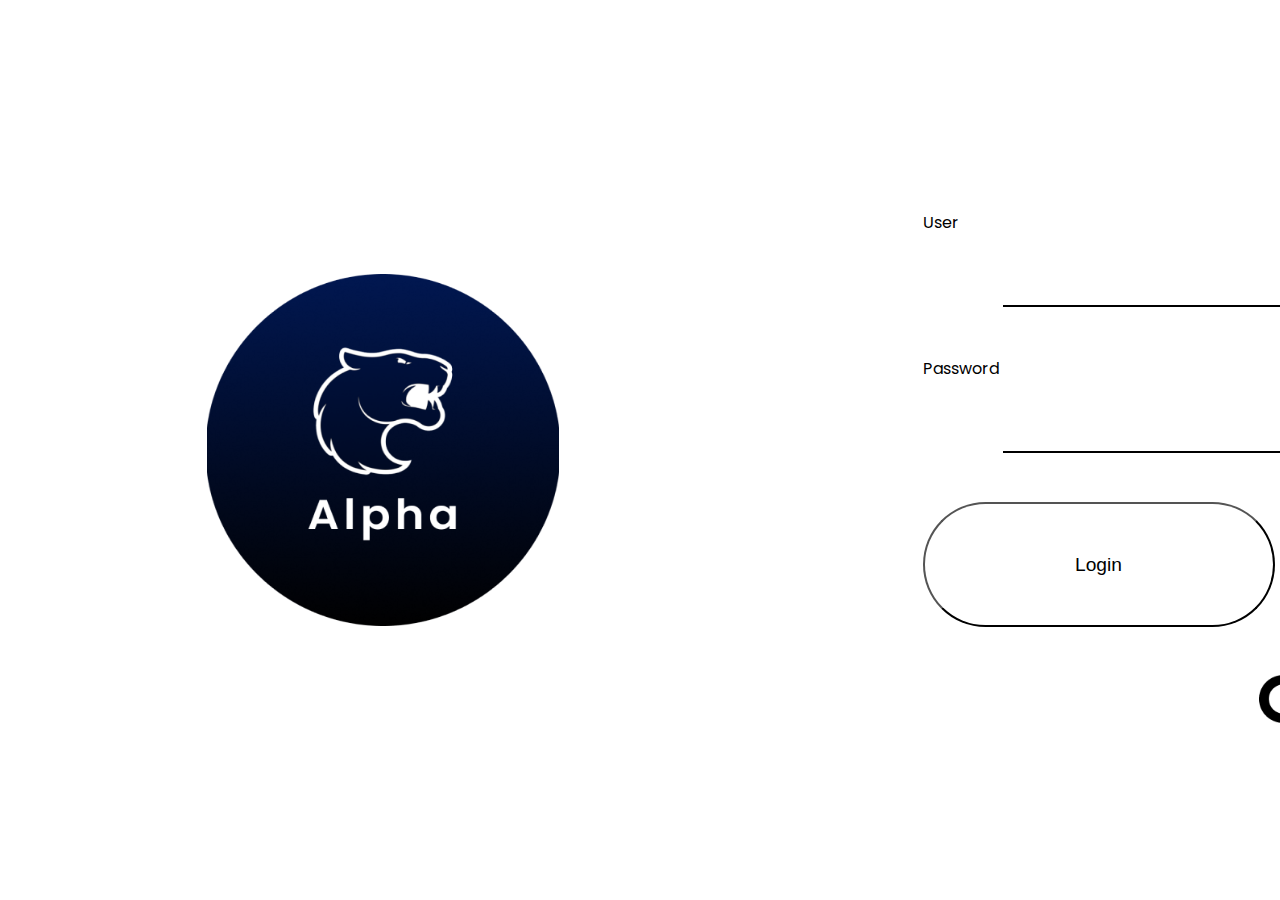
<file: index.html>
<!DOCTYPE html>
<html lang="en">
<head>
    <meta charset="UTF-8">
    <meta name="viewport" content="width=device-width, initial-scale=1.0">
    <link rel="stylesheet" href="styles/login.css">
    <link rel="stylesheet" href="https://cdnjs.cloudflare.com/ajax/libs/font-awesome/6.5.1/css/all.min.css" integrity="sha512-DTOQO9RWCH3ppGqcWaEA1BIZOC6xxalwEsw9c2QQeAIftl+Vegovlnee1c9QX4TctnWMn13TZye+giMm8e2LwA==" crossorigin="anonymous" referrerpolicy="no-referrer" />
    <title>Login Page</title>
</head>
<body>

    <div class="card-image" >
        <img class="img" src="img/logo.png" alt="">
    </div>
    <div id="form-login" class="login-container">
        <div class="container-icon">
            <i id="mode-icon" class="fa-solid fa-moon"></i>
        </div>
        <form class="card-login">
            <label class="email" for="email">User</label>
            <div class="input-field">
                <input type="email" id="email" name="email" required>
            </div>
            <label class= "password" for="password">Password</label>
            <div class="input-field" >
                <input type="password" id="password" name="password" required>
            </div>

            
            <div class="buttons">
                <button class="button-login"><a href="catalogo.html" >Login</a></button>
                <button class="button-register"><a href="register.html" target="_blank">Register</a></button>
            </div>
            <a href="http://"><img class="icon" src="img/icongoogle.png" alt="Login with Google"></a>
        </form>
    </div>
</body>
</html>
</file>
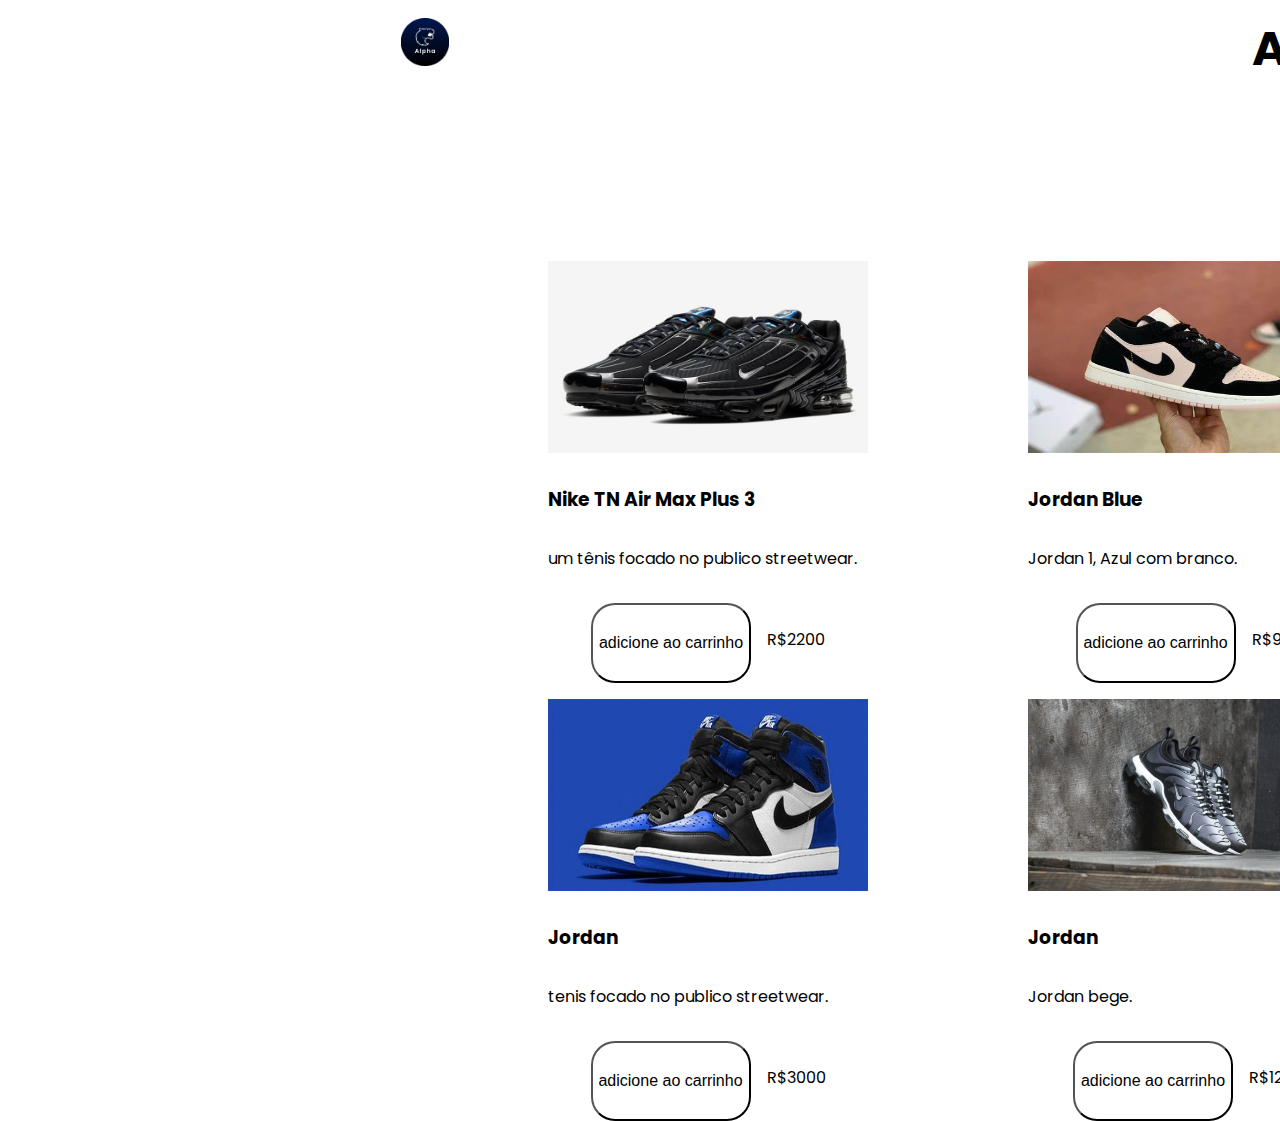
<file: catalogo.html>
<!DOCTYPE html>
<html lang="en">
<head>
    <meta charset="UTF-8">
    <meta name="viewport" content="width=device-width, initial-scale=1.0">
    <link rel="stylesheet" href="styles/catalogo.css">
    <title>Tênis Catalog</title>
</head>
<body>

    <header>
        <div class="card-image" >
            <img class="img" src="img/logo.png" alt="">
        </div>
        <h2>Alpha</h2>
    </header>

        <section class="conteudo" >

            <div class="section-1" >
                <div class="catalog-item">
                    <img class="item-image" src="img/Nike-TN-Air-Max-Plus-3-Core-Black-CW2647-001-02.jpg" alt="Tênis Nike Air Max">
                    <h3 class="item-name">Nike TN Air Max Plus 3</h3>
                    <p class="item-description">um  tênis focado no publico streetwear.</p>
                    <div class="item-button">
                        <button class="button-carrinho"><a href="#" target="_blank">adicione ao carrinho</a></button>
                        <p>R$2200</p>
                    </div>
                </div>
                <div class="catalog-item">
                    <img class="item-image" src="img/OIP (2).jpg" alt="Tênis Adidas Ultraboost">
                    <h3 class="item-name">Jordan</h3>
                    <p class="item-description">tenis focado no publico streetwear.</p>
                    <div class="item-button">
                        <button class="button-carrinho"><a href="#" target="_blank">adicione ao carrinho</a></button>
                        <p>R$3000</p>

                    </div>
                </div>
            </div>
    
    
            <div class="section-2" >
                <div class="catalog-item">
                    <img class="item-image" src="img/OIP.jpg" alt="Tênis Nike Air Max">
                    <h3 class="item-name">Jordan Blue</h3>
                    <p class="item-description">Jordan 1, Azul com branco.</p>
                    <div class="item-button" >
                        <button class="button-carrinho"><a href="#" target="_blank">adicione ao carrinho</a></button>
                        <p>R$900</p>
                    </div>

                </div>
                <div class="catalog-item">
                    <img class="item-image" src="img/R.jpg" alt="Tênis Adidas Ultraboost">
                    <h3 class="item-name">Jordan</h3>
                    <p class="item-description">Jordan bege.</p>

                    <div class="item-button">
                        <button class="button-carrinho"><a href="#" target="_blank">adicione ao carrinho</a></button>
                        <p>R$1200</p>
                    </div>
                </div>
            </div>
    
    
     
    

        </section>
        
</body>
</html>
</file>
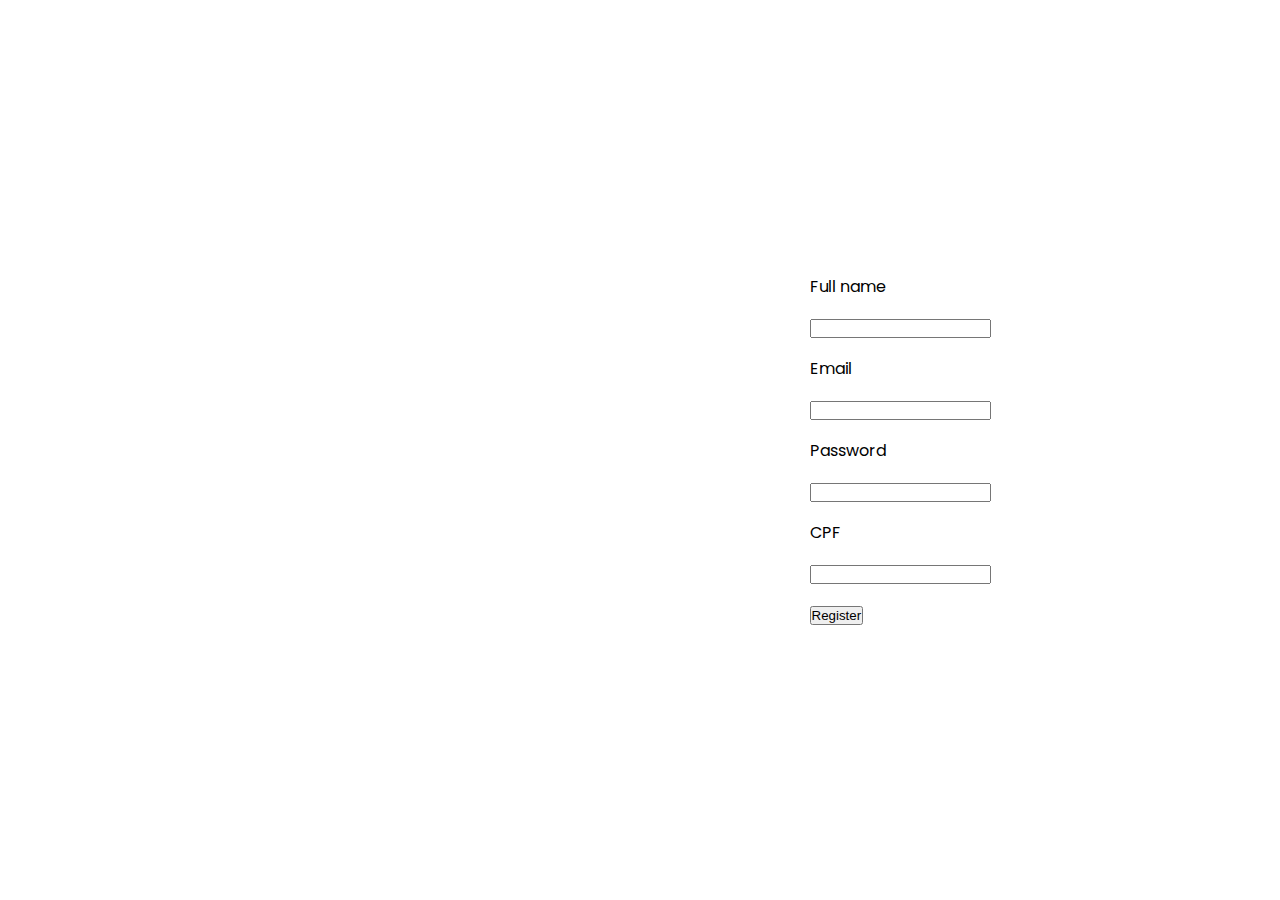
<file: register.html>
<!DOCTYPE html>
<html lang="en">
<head>
    <meta charset="UTF-8">
    <meta name="viewport" content="width=device-width, initial-scale=1.0">
    <link rel="stylesheet" href="styles/register.css">
    <link rel="stylesheet" href="https://cdnjs.cloudflare.com/ajax/libs/font-awesome/6.5.1/css/all.min.css" integrity="sha512-DTOQO9RWCH3ppGqcWaEA1BIZOC6xxalwEsw9c2QQeAIftl+Vegovlnee1c9QX4TctnWMn13TZye+giMm8e2LwA==" crossorigin="anonymous" referrerpolicy="no-referrer" />
    <title>Register</title>
</head>
<body>
    <div class="register-container">
        <form class="card-register">
            <label class="name" for="name">Full name</label>
            <div class="input-field">
                <input type="name" id="name" name="name" required>
            </div>
            <label class= "email" for="email">Email</label>
            <div class="input-field" >
                <input type="email" id="email" name="email" required>
            </div>
            <label class= "password" for="password">Password</label>
            <div class="input-field" >
                <input type="password" id="password" name="password" required>
            </div>
            <label class= "name" for="name">CPF</label>
            <div class="input-field" >
                <input type="name" id="name" name="name" required>
            </div>
            <div class="buttons">
                <button type="submit">Register</button>
            </div>
</body>
</html>
</file>
<file: styles/login.css>
@import url('https://fonts.googleapis.com/css2?family=Poppins:ital,wght@0,100;0,200;0,300;0,400;0,500;0,600;0,700;0,800;0,900;1,400;1,500;1,600;1,700;1,800;1,900&display=swap');

:root {
    --color-background: #ffff;
    --color-black: #000000;
    --color-blue-gradient: rgba(26, 0, 81, 1);
}

* {
    margin: 0;
    padding: 0;
    box-sizing: border-box;
}

body {
    background-color: var(--color-background);
    font-family: 'Poppins', sans-serif;
    display: flex;
    justify-content: space-around;
    align-items: center;
    height: 100vh;
    width: 200vh;
}

.container-icon{
    display: flex;
    justify-content: end;
    align-items: flex-end;
}

.container-icon i {
    font-size: 2rem;
}

.card-image {
    height: 100vh;
    width: 50vh;
    display: flex;
    justify-content: center;
    align-items: center;
}

.img {
    width: 22rem;
    height: 22rem;
}

.login-container {
    width: 80vh;
    height: 100vh;
    display: flex;
    flex-direction: column;
    justify-content: center;
    text-align: center;
    gap: 2.5rem;
}

.card-login {
    display: flex;
    flex-direction: column;
    justify-content: center;
    gap: 3rem;
}

.email,
.password {
    display: flex;
    flex-direction: row;
}

.buttons {
    display: flex;
    flex-direction: row;
    justify-content: space-around;
    gap: 1rem;
}

.buttons button{
    width: 23rem;
    height: 125px;
    font-size: 1.2rem;
    background-color: var(--color-background);
    cursor: pointer;
    border-radius: 4rem;
}

.buttons a{
    text-decoration: none;
    color: var(--color-black);
}

.icon {
    width: 3rem;
    height: 3rem;
}

.input-field input {
    width: 35rem;
    padding: 0rem 0.5rem;
    border: none;
    outline: none;
    border-bottom: 2px solid var(--color-black);
    font-size: 1rem;
}
</file>
<file: styles/catalogo.css>
@import url('https://fonts.googleapis.com/css2?family=Poppins:ital,wght@0,100;0,200;0,300;0,400;0,500;0,600;0,700;0,800;0,900;1,400;1,500;1,600;1,700;1,800;1,900&display=swap');

:root {
    --color-background: #ffff;
    --color-black: #000000;
    --color-blue-gradient: rgba(26, 0, 81, 1);
}

* {
    margin: 0;
    padding: 0;
    box-sizing: border-box;
}



body {
    background-color: var(--color-background);
    font-family: 'Poppins', sans-serif;
    height: 100vh;
    width: 200vh;
}

header{
    display: flex;
    align-items: center;
    justify-content: space-around;
    padding-top: 0.8rem ;
    font-size: 2rem;
    font-weight: semibold;
}

.img{
    width: 3rem;
    height: 3rem;
}

section {
    padding-top: 10rem;
    display: flex;
    justify-content: center;
    align-items: center;
    gap: 10rem;
    padding-left: 6rem;
}

.item-image {
    padding-top: 1rem;
    width: 20rem;
    height: 13rem;
}

.catalog-item{
    display: flex;
    justify-content: center;
    flex-direction: column;
    gap: 2rem;
}

.button-carrinho{
    width: 10rem;
    height: 5rem;
    font-size: 1rem;
    background-color: var(--color-background);
    cursor: pointer;
    border-radius: 1.5rem;
}

.button-carrinho a{
    text-decoration: none;
    color: var(--color-black);
    
}

.item-button {
    display: flex;
    justify-content: center;
    flex-direction: row;
    gap: 1rem;
}

.item-button p{
    padding-top: 1.5rem;
}
</file>
<file: styles/register.css>
@import url('https://fonts.googleapis.com/css2?family=Poppins:ital,wght@0,100;0,200;0,300;0,400;0,500;0,600;0,700;0,800;0,900;1,400;1,500;1,600;1,700;1,800;1,900&display=swap');

:root {
    --color-background: #ffff;
    --color-black: #000000;
    --color-blue-gradient: rgba(26, 0, 81, 1);
}

* {
    margin: 0;
    padding: 0;
    box-sizing: border-box;
}

body {
    background-color: var(--color-background);
    font-family: 'Poppins', sans-serif;
    display: flex;
    justify-content: space-around;
    align-items: center;
    height: 100vh;
    width: 200vh;
}

.card-register{
    display: flex;
    flex-direction: column;
    gap: 1rem;
}
</file>
